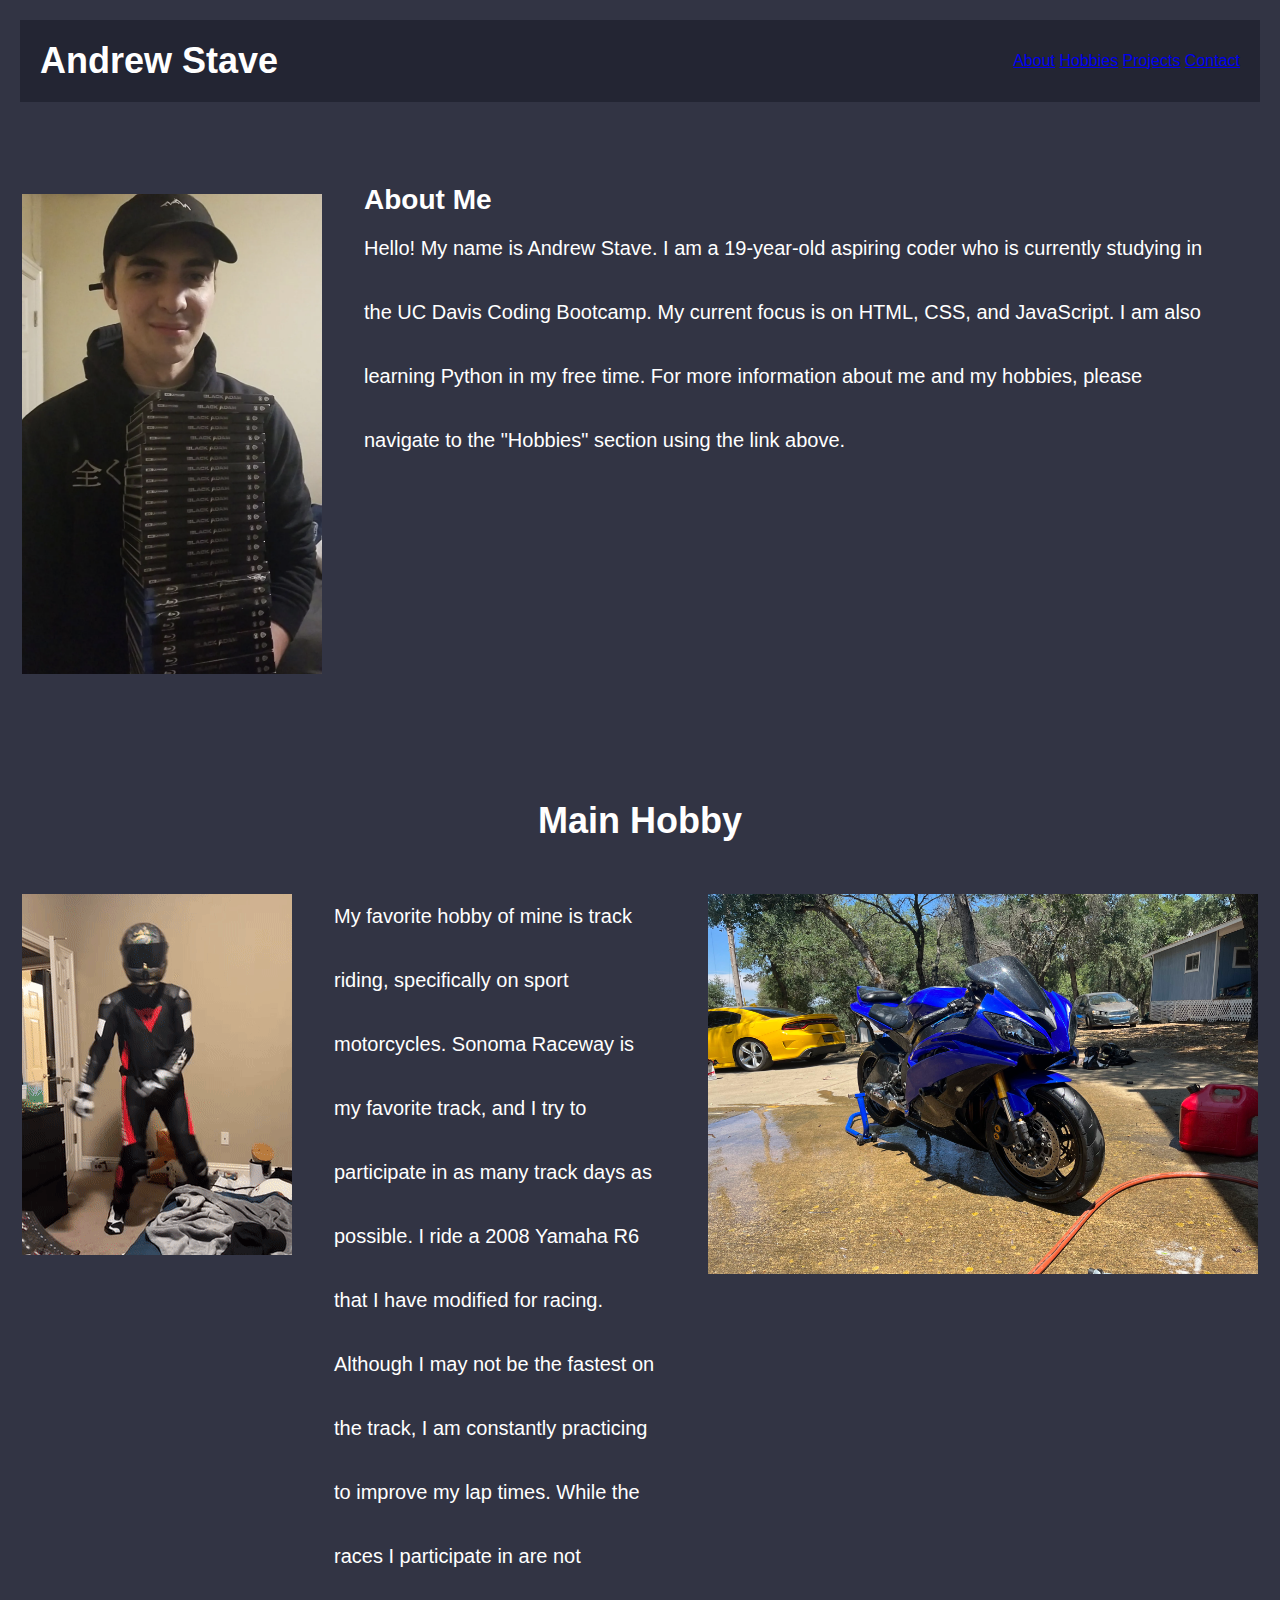
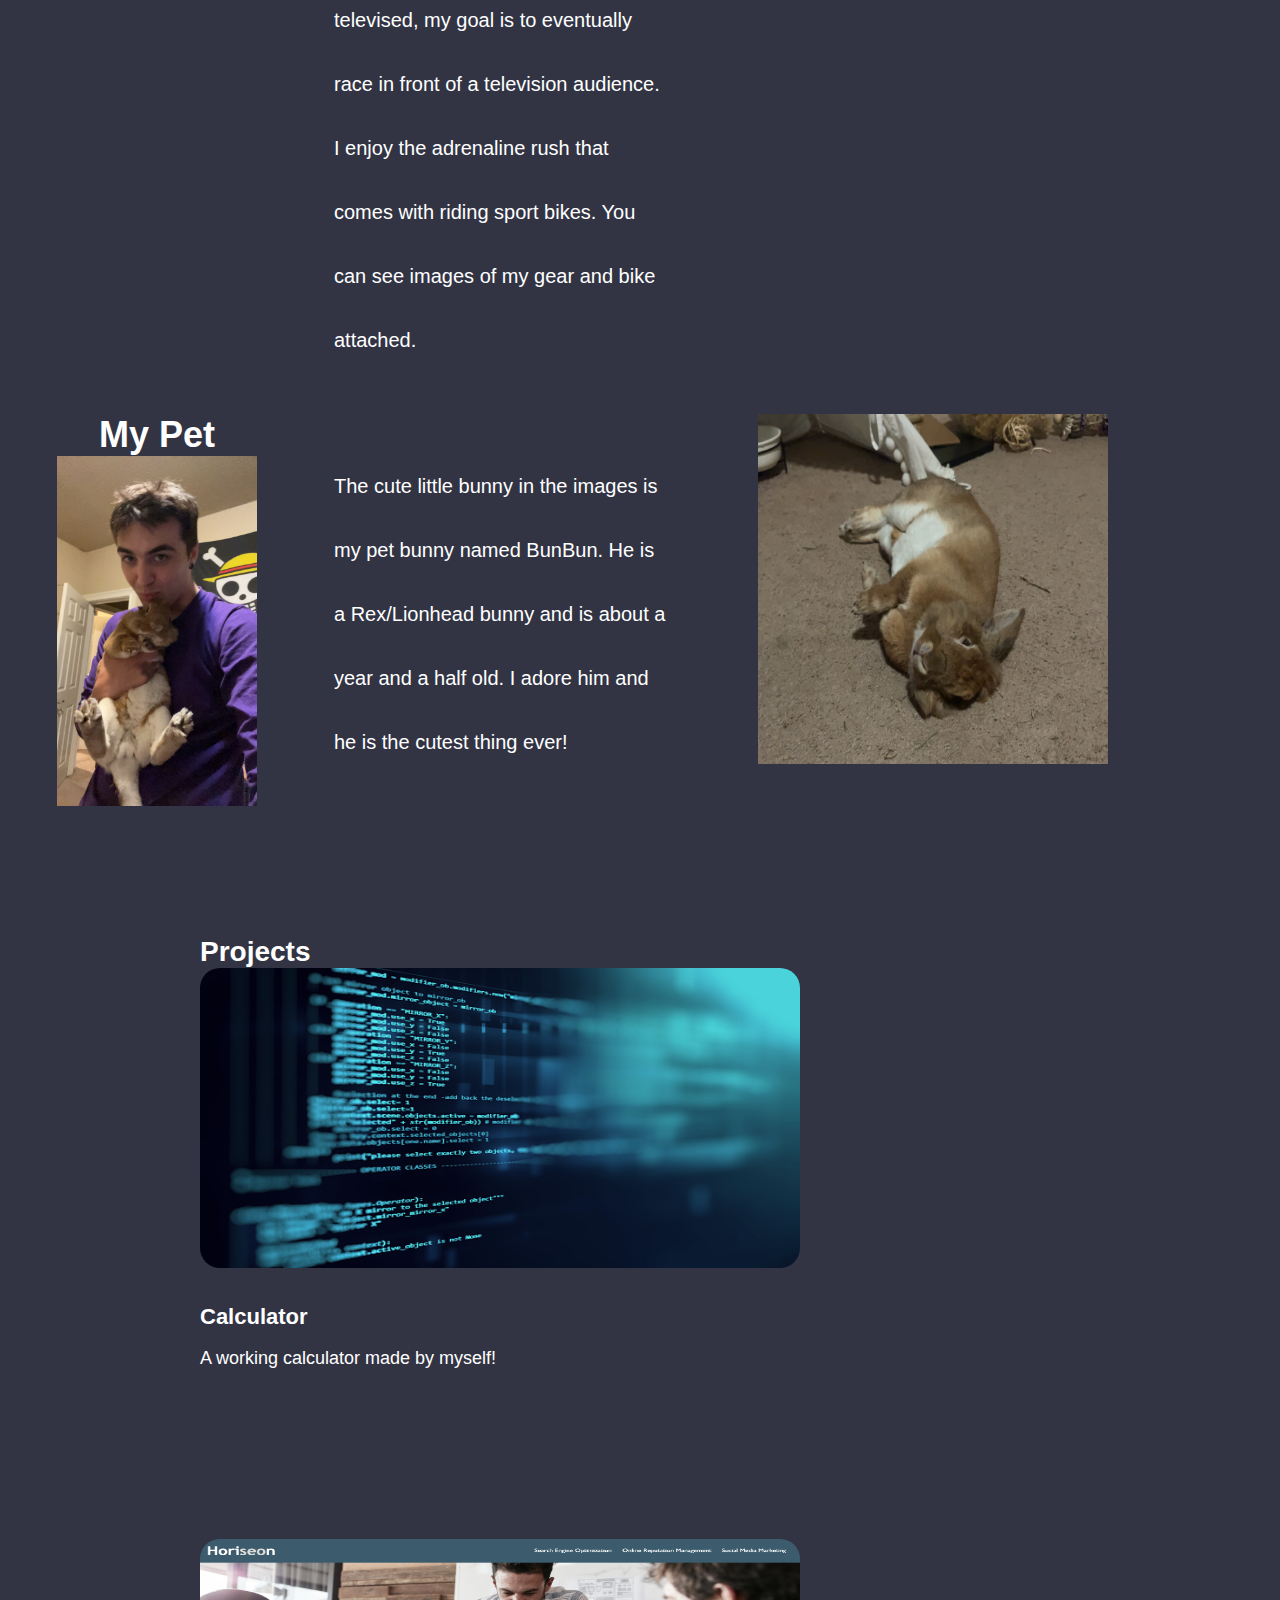
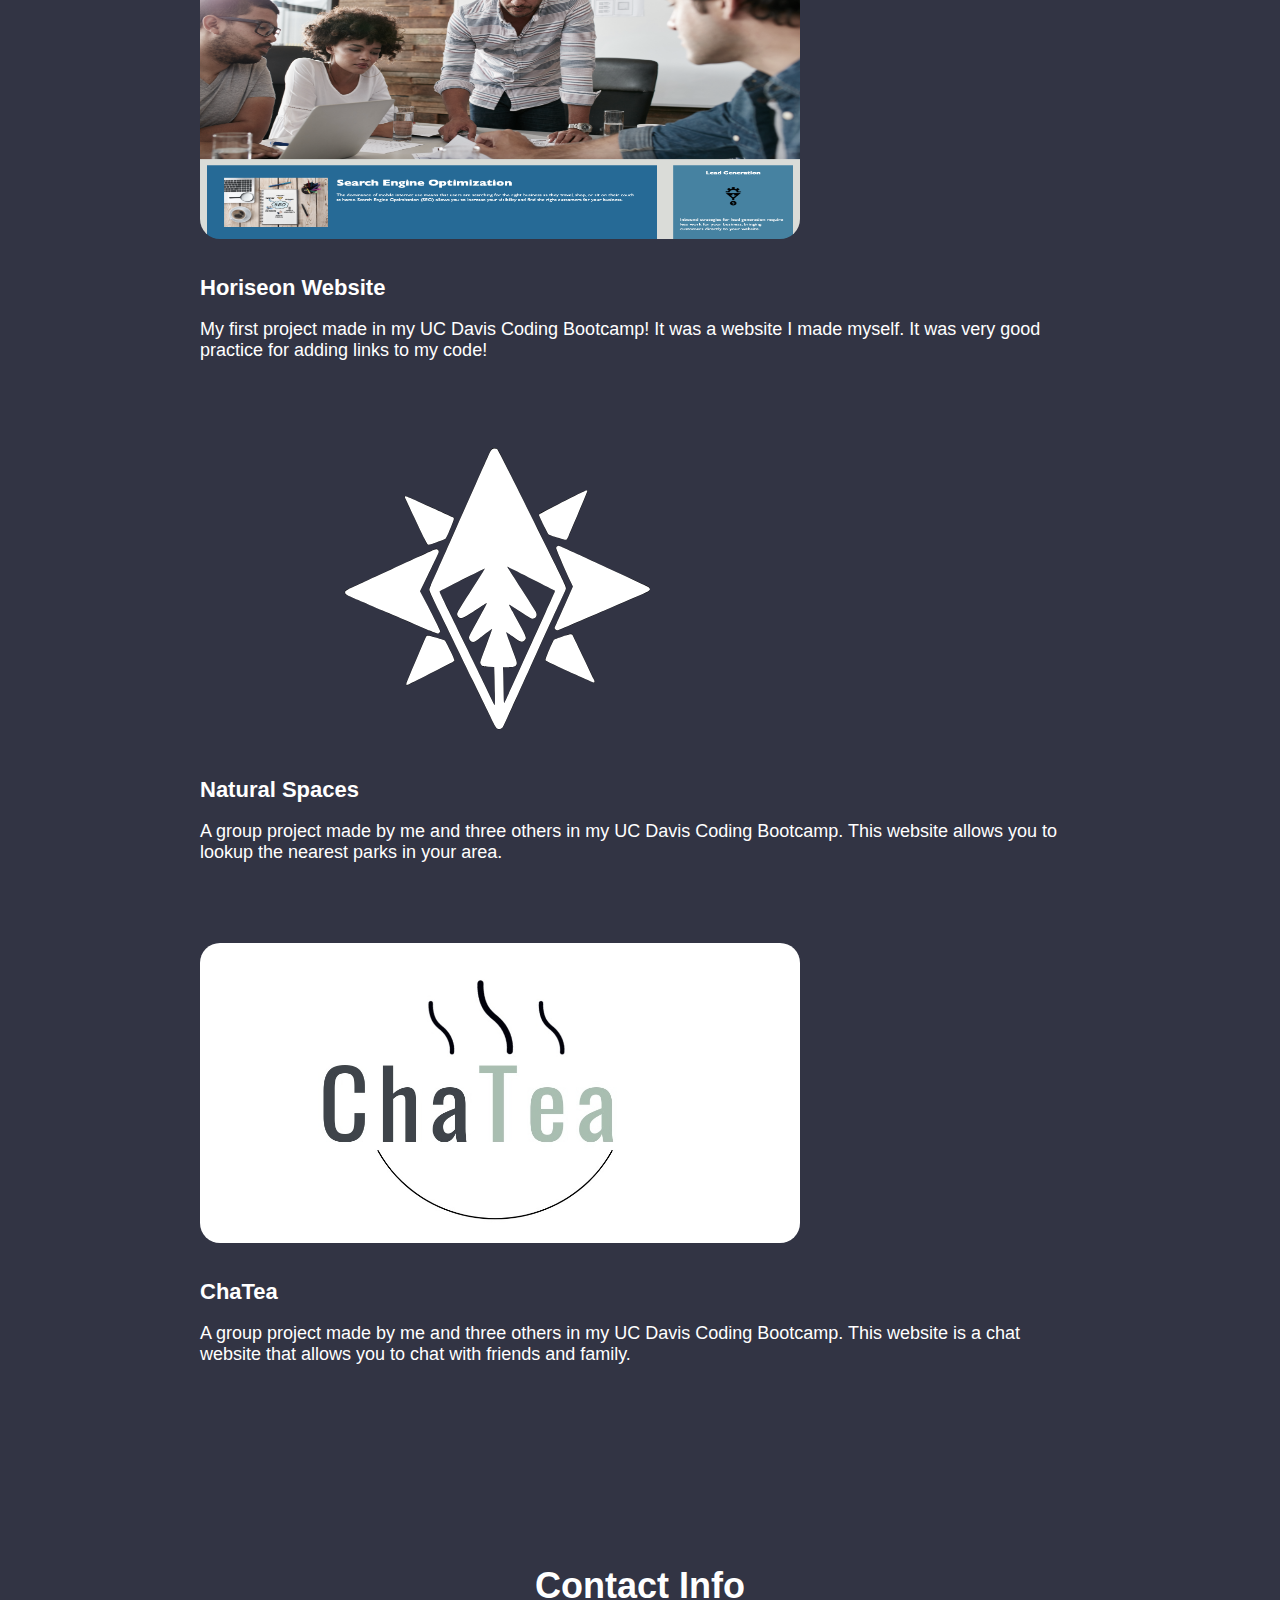
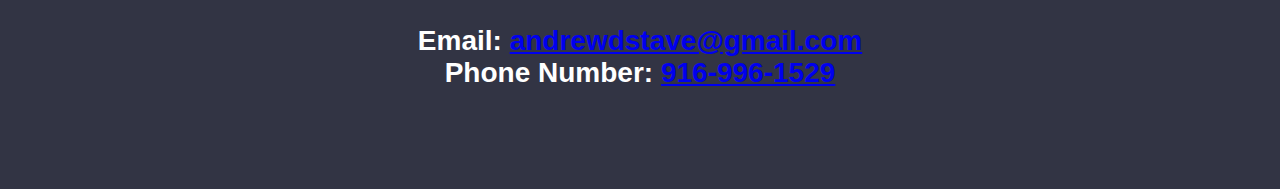
<file: index.html>
<!DOCTYPE html>
<html lang="en-us">

<head>
    <meta charset="UTF-8" />
    <meta name="viewport" content="width=device-width, initial-scale=1.0">
    <link rel="stylesheet" href="/assets/style.css">
    <title>Andrew's Portfolio</title>
</head>

<body>
    <header>
        <nav>
            <h1>Andrew Stave</h1>
            <div class="nav-links">
                <a href="#about">About</a>
                <a href="#hobbies">Hobbies</a>
                <a href="#projects">Projects</a>
                <a href="#contact">Contact</a>
            </div>
        </nav>
    </header>

    <section id="about">
        <div class="header">
            <table>
                <tr>
                    <td style="vertical-align: top;">
                        <img src="./pictures/thestave.jpg.png" alt="Portrait Photo" width="300" height="480" style="margin-top: 50px">
                    </td>
                    <td style="vertical-align: top;">
                        <div class="container">
                            <h2>About Me</h2>
                            <div class="double-spaced">
                                <p>
                                    Hello! My name is Andrew Stave. I am a 19-year-old aspiring coder who is currently studying in the UC Davis Coding Bootcamp. My current 
                                    focus is on HTML, CSS, and JavaScript. I am also learning Python in my free time. For more information about me and my hobbies, please 
                                    navigate to the "Hobbies" section using the link above.
                                </p>
                            </div>
                        </div>
                    </td>
                </tr>
            </table>
        </div>
    </section>
    <section id="hobbies">
        <div style="text-align: center; margin-top: 40px;">
            <h1>Main Hobby</h1>
        </div>
        <table>
            <tr>
                <td style="vertical-align: top;">
                    <img src="./pictures/billybouncin.gif" style="margin-top: 50px">
                </td>
                <td style="vertical-align: top;">
                    <div class="container">
                        <div class="double-spaced">
                            <p>
                                My favorite hobby of mine is track riding, specifically on sport motorcycles. Sonoma Raceway is my favorite track, and I try to participate 
                                in as many track days as possible. I ride a 2008 Yamaha R6 that I have modified for racing. Although I may not be the fastest on the track, 
                                I am constantly practicing to improve my lap times. While the races I participate in are not televised, my goal is to eventually race in 
                                front of a television audience. I enjoy the adrenaline rush that comes with riding sport bikes. You can see images of my gear and bike attached.
                            </p>
                        </div>
                    </div>
                </td>
                <td style="vertical-align: top;">
                    <div style="text-align: right; margin-top: 50px;">
                        <img src="./pictures/08R6.jpg" width="550" height="380">
                    </div>
                </td>
            </tr>
            <tr>
                <td style="vertical-align: top; text-align: center;">
                    <h1>My Pet</h1>
                    <img src="./pictures/holding-bun.JPG" width="200" height="350">
                </td>
                <td style="vertical-align: top;">
                    <div class="container">
                        <div class="double-spaced">
                            <p>
                                The cute little bunny in the images is my pet bunny named BunBun. He is a Rex/Lionhead bunny and is about a year and a half old. I adore him and 
                                he is the cutest thing ever!
                            </p>
                        </div>
                    </div>
                </td>
                <td style="vertical-align: top;">
                    <div style="text-align: right; margin-right: 150px;">
                        <img src="./pictures/bun-laying-down.JPG" width="350" height="350">
                    </div>
                </td>
            </tr>
        </table>
    </section>
    <section id="projects">
        <div class="container">
            <h2 style="font-size: 28px;">Projects</h2>
            <div class="project">
                <div class="movement">
                <img src="./pictures/project1.jpg" height="200" width="500">
            </div>
            </div>
                <br><br>
                <h3 style="font-size: 22px;">Calculator</h3>
                <br>
                <p style="font-size: 18px;">A working calculator made by myself!</p>
                <br><br><br><br><br>
            </div>
            <div class="project">
                <div class="container">
                <div class="movement">
                <a href="https://andrewdstave.github.io/horiseon-website/">
                <img src="./pictures/project2.jpg" height="200" width="500">
                </div>
            </a>
                <br><br>
                <h3 style="font-size: 22px;">Horiseon Website</h3>
                <br>
                <p style="font-size: 18px;">My first project made in my UC Davis Coding Bootcamp! It was a website I made myself. It was very good practice for adding links to my code!</p>
            </div>
        </div>
        <div class="project">
            <div class="container">
            <div class="movement">
            <a href="https://kylyote.github.io/bootcamp-project-1/">
            <img src="./pictures/naturalspaces.svg" height="200" width="500">
            </div>
        </a>
            <br><br>
            <h3 style="font-size: 22px;">Natural Spaces</h3>
            <br>
            <p style="font-size: 18px;">A group project made by me and three others in my UC Davis Coding Bootcamp. This website allows you to lookup the nearest parks in your area.</p>
        </div>
    </div>
    <div class="project">
        <div class="container">
        <div class="movement">
        <a href="https://morning-spire-89765-733c4b62d1d7.herokuapp.com/login">
        <img src="./pictures/ChaTea.png" height="200" width="500">
        </div>
    </a>
        <br><br>
        <h3 style="font-size: 22px;">ChaTea</h3>
        <br>
        <p style="font-size: 18px;">A group project made by me and three others in my UC Davis Coding Bootcamp. This website is a chat website that allows you to chat with friends and family.</p>
    </div>
</div>
        </div>
    </section>
    
    <section id="contact" style="text-align: center; margin-top: 40px;">
        <div class="container contact-info">
            <h1>Contact Info</h1>
            <br>
            <h2>Email: <a href="mailto:andrewdstave@gmail.com">andrewdstave@gmail.com</a></h2>
            <h2>Phone Number: <a href="tel:916-996-1529">916-996-1529</a></h2>
        </div>
    </section>
</section>

</body>

</html>
</file>
<file: assets/style.css>
* {
    margin: 0;
    padding: 0;
    box-sizing: border-box;
  }

  .double-spaced {
    line-height: 3.2;
  }

  body {
    font-family: Arial, sans-serif;
    margin: 0;
    padding: 20px;
    color: white;
    background-color: #323444; 
  }

  html{
    scroll-behavior: smooth;
  }

  h1 {
      font-size: 36px;
  }

  h2 {
    font-size: 28px;
  }

  p {
    font-size: 20px;
  }

.contact-info {
    font-size: 16px;
}
  .container {
    max-width: 960px;
    margin: 0 auto;
    padding: 40px;
  }
  
  .movement{
    width:600px;
    height:300px;
    border-radius: 20px;
    overflow: hidden;
    cursor: pointer;
    
    }
    
    .movement img{
    width: 100%;
    height: 100%;
    filter: grayscale(.4);
    transition: .3s;
    }
    
    .movement img:hover{
    filter: grayscale(0);
    transform: scale(1.3) rotate(7deg);
    }

  header {
    background-color: #232533;
    color: #fff;
    padding: 20px;
  }
  
  nav {
    display: flex;
    align-items: center;
    justify-content: space-between;
  }

  nav ul {
    display: flex;
    list-style: none;
  }
  
  nav ul li {
    margin-left: 20px;
  }
  
  nav ul li a {
    color: #fff;
    text-decoration: none;
  }
  
  section {
    padding: 40px 0;
  }
  
  footer {
    background-color: #333;
    color: #fff;
    text-align: center;
    padding: 20px;
  }
</file>
